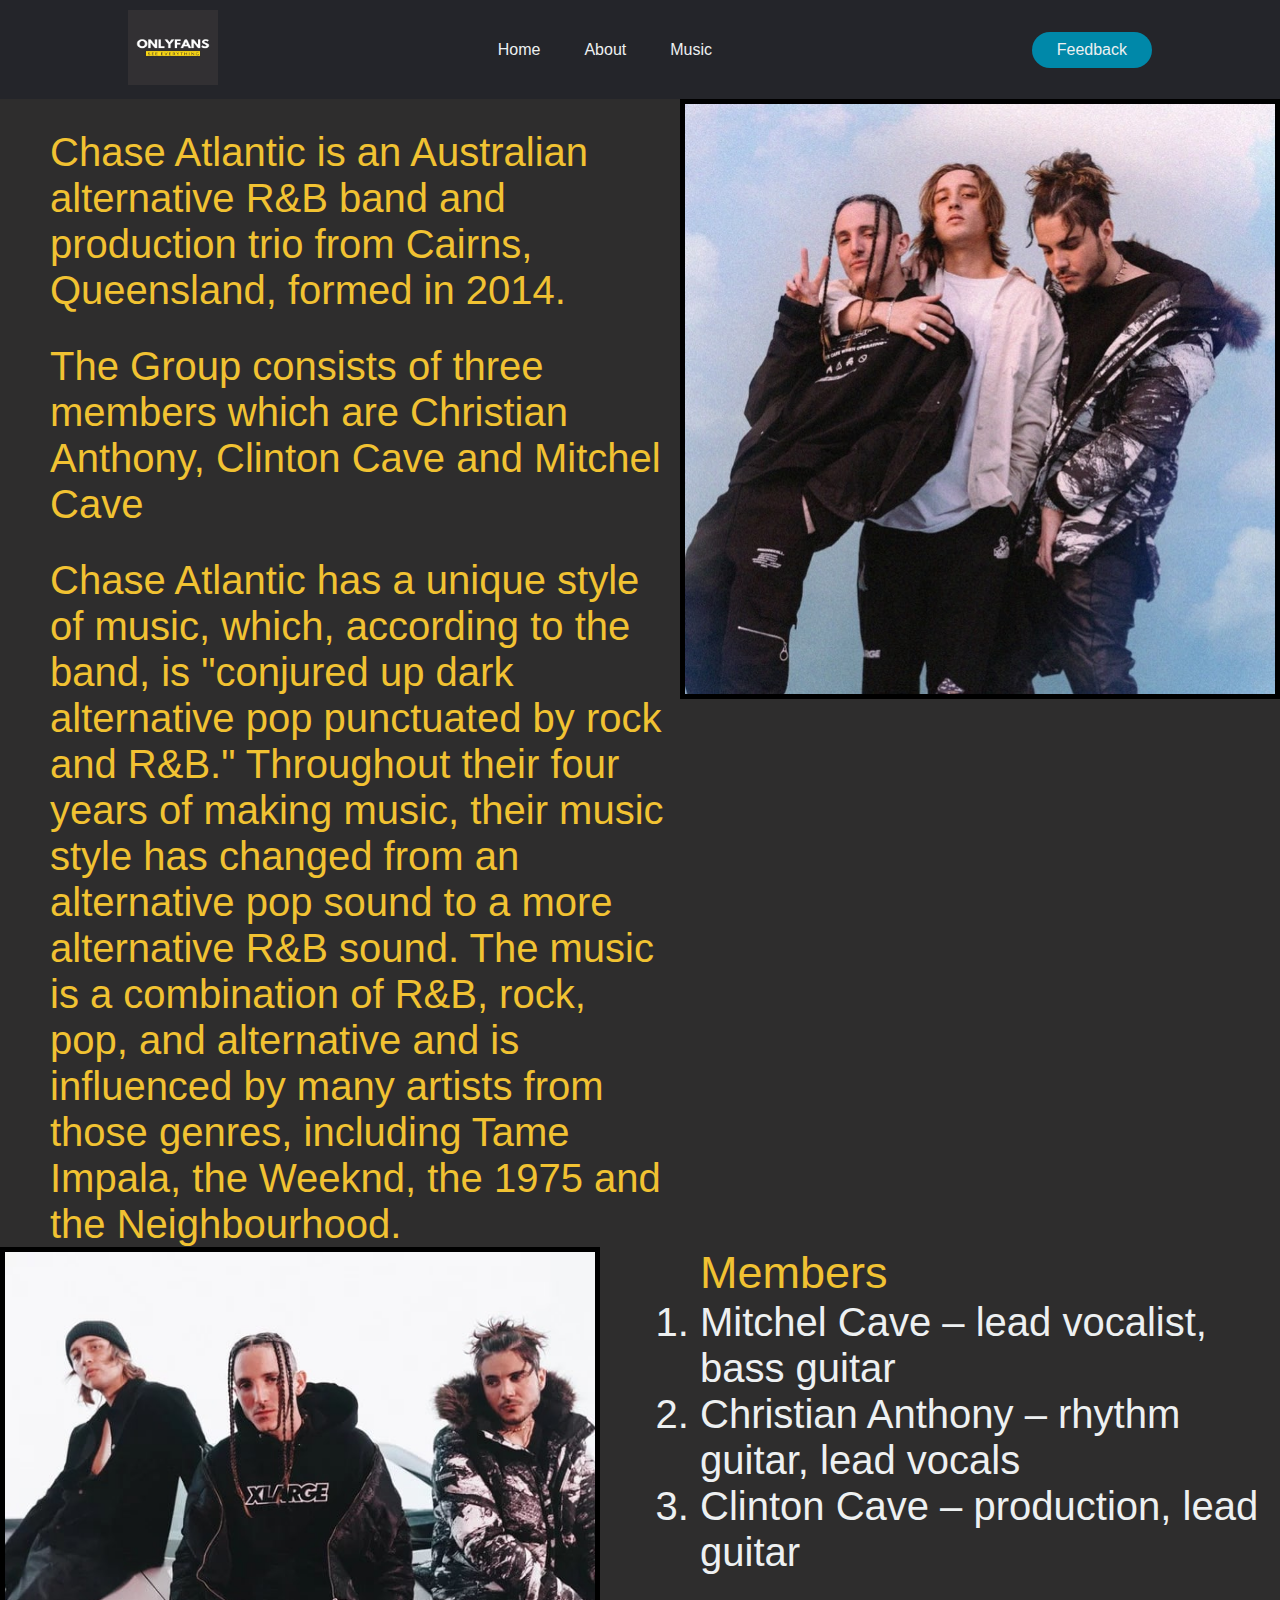
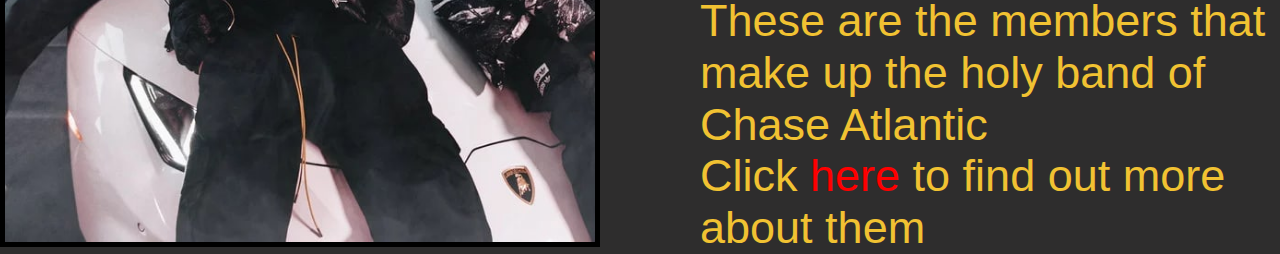
<file: About.html>
<!DOCTYPE html>
<html lang="en">
<head>
    <meta charset="UTF-8">
    <meta http-equiv="X-UA-Compatible" content="IE=edge">
    <meta name="viewport" content="width=device-width, initial-scale=1.0">
    <title>Document</title>
    <link rel="stylesheet" href="style.css">
</head>
<body class="bg">
    <header>
        <a href="index.html"><img class="logo" src="images/ONLYFANS.jpg" alt="logo"></a>
        <a href="#" class="toggle-button">
            <span class="bar"></span>
            <span class="bar"></span>
            <span class="bar"></span>
        </a>
        <nav class="nav_links">
            <ul>
                <li><a href="index.html">Home</a></li>
                <li><a href="About.html">About</a></li>
                <li><a href="Music.html">Music</a></li>
            </ul>
        </nav>
        <a class="cta" href="Feedback.html"><button>Feedback</button></a>
    </header>
    <div class="about-container1">
        <ul>
            <li>Chase Atlantic is an Australian alternative R&B band and production trio from Cairns, Queensland, formed in 2014.</li>
            <li> The Group consists of three members which are Christian Anthony, Clinton Cave and Mitchel Cave</li>
            <li>Chase Atlantic has a unique style of music, which, according to the band, is "conjured up dark alternative pop punctuated by rock and R&B." Throughout their four years of making music, their music style has changed from an alternative pop sound to a more alternative R&B sound. The music is a combination of R&B, rock, pop, and alternative and is influenced by many artists from those genres, including Tame Impala, the Weeknd, the 1975 and the Neighbourhood.</li>
        </ul>
        <img src="images/CApic1.jpg">
    </div>
    <div class="about-container2">
        <img src="images/CApic2.jpg">
        <div>
            <p>Members</p>
            <ol>
                <li>Mitchel Cave – lead vocalist, bass guitar</li>
                <li>Christian Anthony – rhythm guitar, lead vocals</li>
                <li>Clinton Cave – production, lead guitar</li>
            </ol>
            <div>
                <p>These are the members that make up the holy band of Chase Atlantic</p>
                <p>Click <a href="https://en.wikipedia.org/wiki/Chase_Atlantic#Members">here</a> to find out more about them</p>
            </div>
        </div>
    </div>
</body>
</html>
</file>
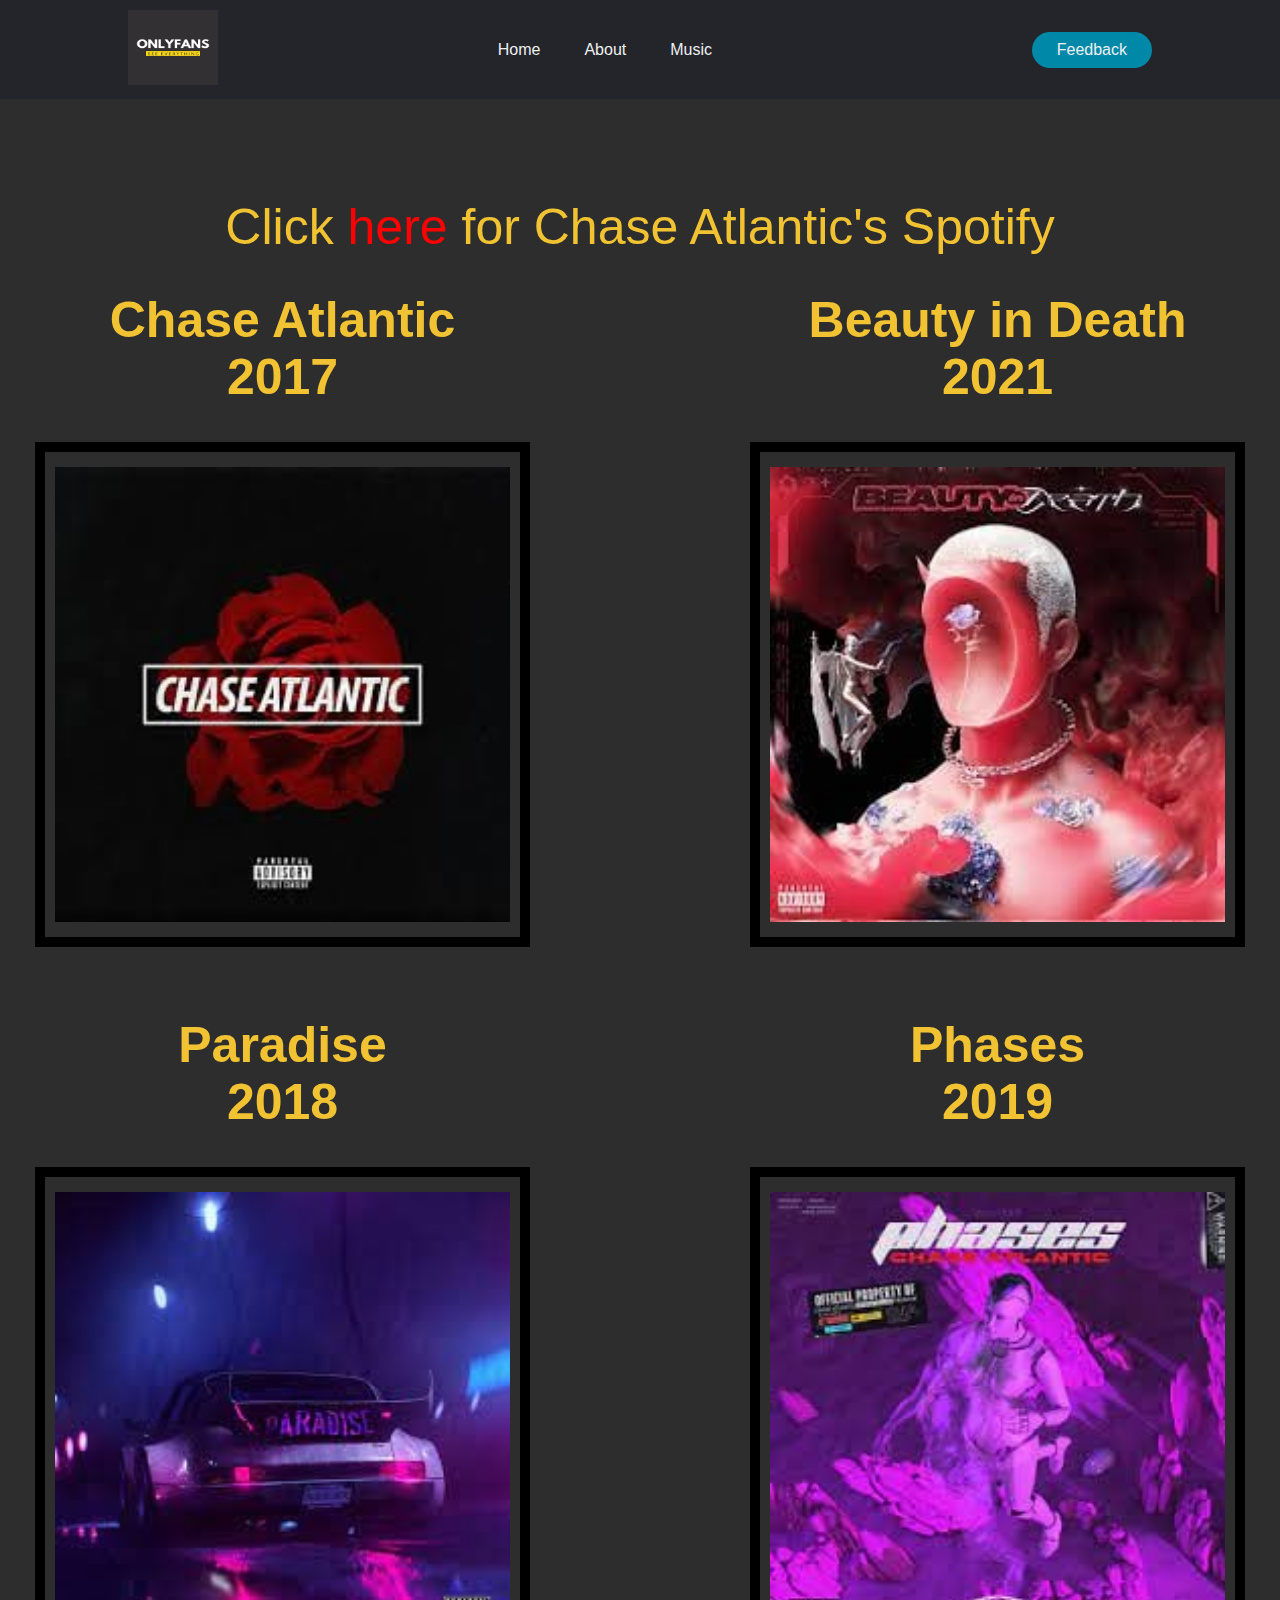
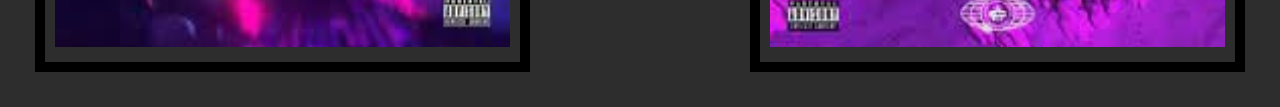
<file: Music.html>
<!DOCTYPE html>
<html lang="en">
<head>
    <meta charset="UTF-8">
    <meta http-equiv="X-UA-Compatible" content="IE=edge">
    <meta name="viewport" content="width=device-width, initial-scale=1.0">
    <title>Document</title>
    <link rel="stylesheet" href="style.css">
    <script src="script.js" async></script>
</head>
<body class="bg">
    <header>
        <a href="index.html"><img class="logo" src="images/ONLYFANS.jpg" alt="logo"></a>
        <nav class="nav_links">
            <ul>
                <li><a href="index.html">Home</a></li>
                <li><a href="About.html">About</a></li>
                <li><a href="Music.html">Music</a></li>
            </ul>
        </nav>
        <a class="cta" href="Feedback.html"><button>Feedback</button></a>
    </header>
    <div class="click-here">
        <p>Click <a href="https://open.spotify.com/artist/7cYEt1pqMgXJdq00hAwVpT?si=hLUxfecsRsuA-0kdH__Uog">here</a> for Chase Atlantic's Spotify</p>
    </div>
    <div class="album-container">
        <div class="album-containerin">
            <h3>Chase Atlantic<br> 2017</h1>
            <img id="img1" src="images/album1.jpg" onclick="album(this)">
        </div>
        <div class="album-containerin">
            <h3>Beauty in Death<br> 2021</h1>
            <img id="img2" src="images/album2.jpg" onclick="album(this)">
        </div>
        <div class="album-containerin">
            <h3>Paradise<br> 2018</h1>
            <img id="img3" src="images/album3.jpg" onclick="album(this)">
        </div>
        <div class="album-containerin">
            <h3>Phases<br> 2019</h1>
            <img id="img4" src="images/album4.jpg" onclick="album(this)">
        </div>
    </div>
</body>
</html>
</file>
<file: style.css>
/*! normalize.css v8.0.1 | MIT License | github.com/necolas/normalize.css */

/* Document
   ========================================================================== */

/**
 * 1. Correct the line height in all browsers.
 * 2. Prevent adjustments of font size after orientation changes in iOS.
 */

 html {
    line-height: 1.15; /* 1 */
    -webkit-text-size-adjust: 100%; /* 2 */
  }
  
  /* Sections
     ========================================================================== */
  
  /**
   * Remove the margin in all browsers.
   */
  
  body {
    margin: 0;
  }
  
  /**
   * Render the `main` element consistently in IE.
   */
  
  main {
    display: block;
  }
  
  /**
   * Correct the font size and margin on `h1` elements within `section` and
   * `article` contexts in Chrome, Firefox, and Safari.
   */
  
  h1 {
    font-size: 2em;
    margin: 0.67em 0;
  }
  
  /* Grouping content
     ========================================================================== */
  
  /**
   * 1. Add the correct box sizing in Firefox.
   * 2. Show the overflow in Edge and IE.
   */
  
  hr {
    box-sizing: content-box; /* 1 */
    height: 0; /* 1 */
    overflow: visible; /* 2 */
  }
  
  /**
   * 1. Correct the inheritance and scaling of font size in all browsers.
   * 2. Correct the odd `em` font sizing in all browsers.
   */
  
  pre {
    font-family: monospace, monospace; /* 1 */
    font-size: 1em; /* 2 */
  }
  
  /* Text-level semantics
     ========================================================================== */
  
  /**
   * Remove the gray background on active links in IE 10.
   */
  
  a {
    background-color: transparent;
  }
  
  /**
   * 1. Remove the bottom border in Chrome 57-
   * 2. Add the correct text decoration in Chrome, Edge, IE, Opera, and Safari.
   */
  
  abbr[title] {
    border-bottom: none; /* 1 */
    text-decoration: underline; /* 2 */
    text-decoration: underline dotted; /* 2 */
  }
  
  /**
   * Add the correct font weight in Chrome, Edge, and Safari.
   */
  
  b,
  strong {
    font-weight: bolder;
  }
  
  /**
   * 1. Correct the inheritance and scaling of font size in all browsers.
   * 2. Correct the odd `em` font sizing in all browsers.
   */
  
  code,
  kbd,
  samp {
    font-family: monospace, monospace; /* 1 */
    font-size: 1em; /* 2 */
  }
  
  /**
   * Add the correct font size in all browsers.
   */
  
  small {
    font-size: 80%;
  }
  
  /**
   * Prevent `sub` and `sup` elements from affecting the line height in
   * all browsers.
   */
  
  sub,
  sup {
    font-size: 75%;
    line-height: 0;
    position: relative;
    vertical-align: baseline;
  }
  
  sub {
    bottom: -0.25em;
  }
  
  sup {
    top: -0.5em;
  }
  
  /* Embedded content
     ========================================================================== */
  
  /**
   * Remove the border on images inside links in IE 10.
   */
  
  img {
    border-style: none;
  }
  
  /* Forms
     ========================================================================== */
  
  /**
   * 1. Change the font styles in all browsers.
   * 2. Remove the margin in Firefox and Safari.
   */
  
  button,
  input,
  optgroup,
  select,
  textarea {
    font-family: inherit; /* 1 */
    font-size: 100%; /* 1 */
    line-height: 1.15; /* 1 */
    margin: 0; /* 2 */
  }
  
  /**
   * Show the overflow in IE.
   * 1. Show the overflow in Edge.
   */
  
  button,
  input { /* 1 */
    overflow: visible;
  }
  
  /**
   * Remove the inheritance of text transform in Edge, Firefox, and IE.
   * 1. Remove the inheritance of text transform in Firefox.
   */
  
  button,
  select { /* 1 */
    text-transform: none;
  }
  
  /**
   * Correct the inability to style clickable types in iOS and Safari.
   */
  
  button,
  [type="button"],
  [type="reset"],
  [type="submit"] {
    -webkit-appearance: button;
  }
  
  /**
   * Remove the inner border and padding in Firefox.
   */
  
  button::-moz-focus-inner,
  [type="button"]::-moz-focus-inner,
  [type="reset"]::-moz-focus-inner,
  [type="submit"]::-moz-focus-inner {
    border-style: none;
    padding: 0;
  }
  
  /**
   * Restore the focus styles unset by the previous rule.
   */
  
  button:-moz-focusring,
  [type="button"]:-moz-focusring,
  [type="reset"]:-moz-focusring,
  [type="submit"]:-moz-focusring {
    outline: 1px dotted ButtonText;
  }
  
  /**
   * Correct the padding in Firefox.
   */
  
  fieldset {
    padding: 0.35em 0.75em 0.625em;
  }
  
  /**
   * 1. Correct the text wrapping in Edge and IE.
   * 2. Correct the color inheritance from `fieldset` elements in IE.
   * 3. Remove the padding so developers are not caught out when they zero out
   *    `fieldset` elements in all browsers.
   */
  
  legend {
    box-sizing: border-box; /* 1 */
    color: inherit; /* 2 */
    display: table; /* 1 */
    max-width: 100%; /* 1 */
    padding: 0; /* 3 */
    white-space: normal; /* 1 */
  }
  
  /**
   * Add the correct vertical alignment in Chrome, Firefox, and Opera.
   */
  
  progress {
    vertical-align: baseline;
  }
  
  /**
   * Remove the default vertical scrollbar in IE 10+.
   */
  
  textarea {
    overflow: auto;
  }
  
  /**
   * 1. Add the correct box sizing in IE 10.
   * 2. Remove the padding in IE 10.
   */
  
  [type="checkbox"],
  [type="radio"] {
    box-sizing: border-box; /* 1 */
    padding: 0; /* 2 */
  }
  
  /**
   * Correct the cursor style of increment and decrement buttons in Chrome.
   */
  
  [type="number"]::-webkit-inner-spin-button,
  [type="number"]::-webkit-outer-spin-button {
    height: auto;
  }
  
  /**
   * 1. Correct the odd appearance in Chrome and Safari.
   * 2. Correct the outline style in Safari.
   */
  
  [type="search"] {
    -webkit-appearance: textfield; /* 1 */
    outline-offset: -2px; /* 2 */
  }
  
  /**
   * Remove the inner padding in Chrome and Safari on macOS.
   */
  
  [type="search"]::-webkit-search-decoration {
    -webkit-appearance: none;
  }
  
  /**
   * 1. Correct the inability to style clickable types in iOS and Safari.
   * 2. Change font properties to `inherit` in Safari.
   */
  
  ::-webkit-file-upload-button {
    -webkit-appearance: button; /* 1 */
    font: inherit; /* 2 */
  }
  
  /* Interactive
     ========================================================================== */
  
  /*
   * Add the correct display in Edge, IE 10+, and Firefox.
   */
  
  details {
    display: block;
  }
  
  /*
   * Add the correct display in all browsers.
   */
  
  summary {
    display: list-item;
  }
  
  /* Misc
     ========================================================================== */
  
  /**
   * Add the correct display in IE 10+.
   */
  
  template {
    display: none;
  }
  
  /**
   * Add the correct display in IE 10.
   */
  
  [hidden] {
    display: none;
  }
@import url('https://fonts.googleapis.com/css2?family=Island+Moments&family=Montserrat:wght@500&family=Poor+Story&display=swap');
*{
    box-sizing: border-box;
    margin: 0;
    padding: 0;
}
.bg{
    background-color: #2e2d2d;
}

li,a,button{
    font-family: "Montserrat",sans-serif;
    font-weight: 500;
    font-size: 16px;
    color: #edf0f1;
    text-decoration: none;
}

header{
    display: flex;
    justify-content: space-between;
    align-items: center;
    padding: 10px 10%;
    background-color: #24252A;
}

.logo{
    cursor: pointer;
    height: 75px;
    width: 90px;
    order: 3;
    margin-left: auto;
}

nav{
    order: 1;
    background-color: #24252A;
}
.nav_links ul{
    list-style: none;
}

.nav_links li{
    display: inline-block;
    padding: 0px 20px;
}
.nav_links li:nth-child(1){
    padding: 0 20px 0 0;
}
.nav_links li a{
    transition: all 0.3s ease 0s;
}
.nav_links li a:hover{
    color: #0088a9;
}
.cta{
    order: 2;
}

button{
    margin-left: 20px;
    padding: 9px 25px;
    background-color: rgba(0,136,169,1);
    border: none;
    border-radius: 50px;
    cursor: pointer;
    transition: all 0.3s ease 0s;
}

button:hover{
    background-color: rgba(0,136,169,0.8);
}

.flex-container{
    display: flex;
    flex-direction: row;
    width: 100%;
    justify-content: center;
    justify-content: space-evenly;
}
.flex-container>div{
    color: #f1c232;
    font-size: 60px;
    font-family: "Montserrat",sans-serif;
    width: 700px;
    height: auto;
    flex-wrap: wrap;
    margin: 85px;
    margin-left: 150px;
    margin-right: 50px;
    padding: 0;
    
}
.ca{
    align-self: center;
    justify-self: center;
    width: 530px;
    height: 750px;
}

.container{
    display: flex;
    justify-content: center;
    margin-top: 80px;
    font-size: 20px;
    font-family: "Montserrat",sans-serif;
}
.container>form>div{
    color: #f1c232;
    font-size: 20px;

}

.textbox{
    color: #f1c232;
}
.commentbox{
    width: 450px;
    height: 100px;
}
.container>button{
    display: flex;
    justify-content: center;
}

.album-container{
    display: flex;
    flex-wrap: wrap;
    justify-content: space-between;
    width: 100%;
    height: 100vh;
    align-items: center;
}
.album-container>div>img{
    margin: 35px;
    padding: 10px;
    border: solid 10px;
    transition: 0.3s;
    width: 495px;
    height: 505px;
    object-fit: contain;
}
.album-container>div>img:hover{
    cursor: pointer;
}

.album-container>div>img:active{
    transform: scale(0.8);
}
.album-container>div>h3{
    font-family: "Montserrat",sans-serif;
    margin: 35px;
    margin-bottom: 0;
    text-align: center;
    color: #f1c232;
    font-size: 50px;
}
.album-containerin{
    display: flex;
    flex-direction: column;
}
.click-here{
    display: flex;
    color: #f1c232;
    justify-content: center;
    margin-top: 100px;
    margin-bottom: 0;
    font-size: 50px;
    padding: 0;
    font-family: "Montserrat",sans-serif;

}
.click-here>p>a{
    color: red;
    font-size: 50px;
}
.form>button{
    font-family: "Montserrat",sans-serif;
    font-weight: 500;
    font-size: 20px;
    color: #edf0f1;
    text-decoration: none;
}

.about-container1{
    display: flex;
    justify-content: space-between;
}
.about-container1>ul{
    align-items: center;
}
.about-container1>ul>li{
    display: flex;
    font-family: "Montserrat",sans-serif;
    color: #f1c232;
    text-align: start;
    flex-wrap: wrap;
    flex-direction: column;
    margin: 30px 10px 0px 50px;
    font-size: 40px;
}

.about-container1>img{
    width: 600px;
    height: 600px;
    border: solid 5px;
}

.about-container2{
    display: flex;

}

.about-container2>img{
    width: 600px;
    height: 600px;
    border: solid 5px;
    object-fit: cover;
}

.about-container2>div{
    color: #f1c232;
    font-family: "Montserrat",sans-serif;
    margin-left: 100px;

}
.about-container2>div>p{
    font-size: 45px;
}
.about-container2>div>ol>li{
    font-size: 40px;
}
.about-container2>div>div{
    margin-top: 20px;
}
.about-container2>div>div>p{
    font-size: 45px;
}
.about-container2>div>div>p>a{
    font-size: 45px;
    color: red;
}
.toggle-button{
    position: absolute;
    top: 75rem;
    right: 1rem;
    display: none;
    flex-direction: column;
    justify-content: space-between;
    width: 30px;
    height: 21px;
}
.toggle-button .bar{
    height: 3px;
    width: 100%;
    background-color: white;
    border-radius: 10px;
}
@media (max-width:400px){
    .toggle-button{
        display: flex;
    }
    .nav_links{
        display: none;
        width: 100%;
    }
    .nav_links{
        flex-direction: column;
        align-items: flex-start;
    }
    .nav_links>ul{
        width: 100%;

        flex-direction: column;
    }
    .nav_links>ul>li{
        text-align: center;
    }
    .nav_links>ul>li>a{
        padding: .5rem 1rem;
    }
    .nav_links.active{
        display: flex;
    }
    .logo{
        margin-right: auto;
    }
}
</file>
